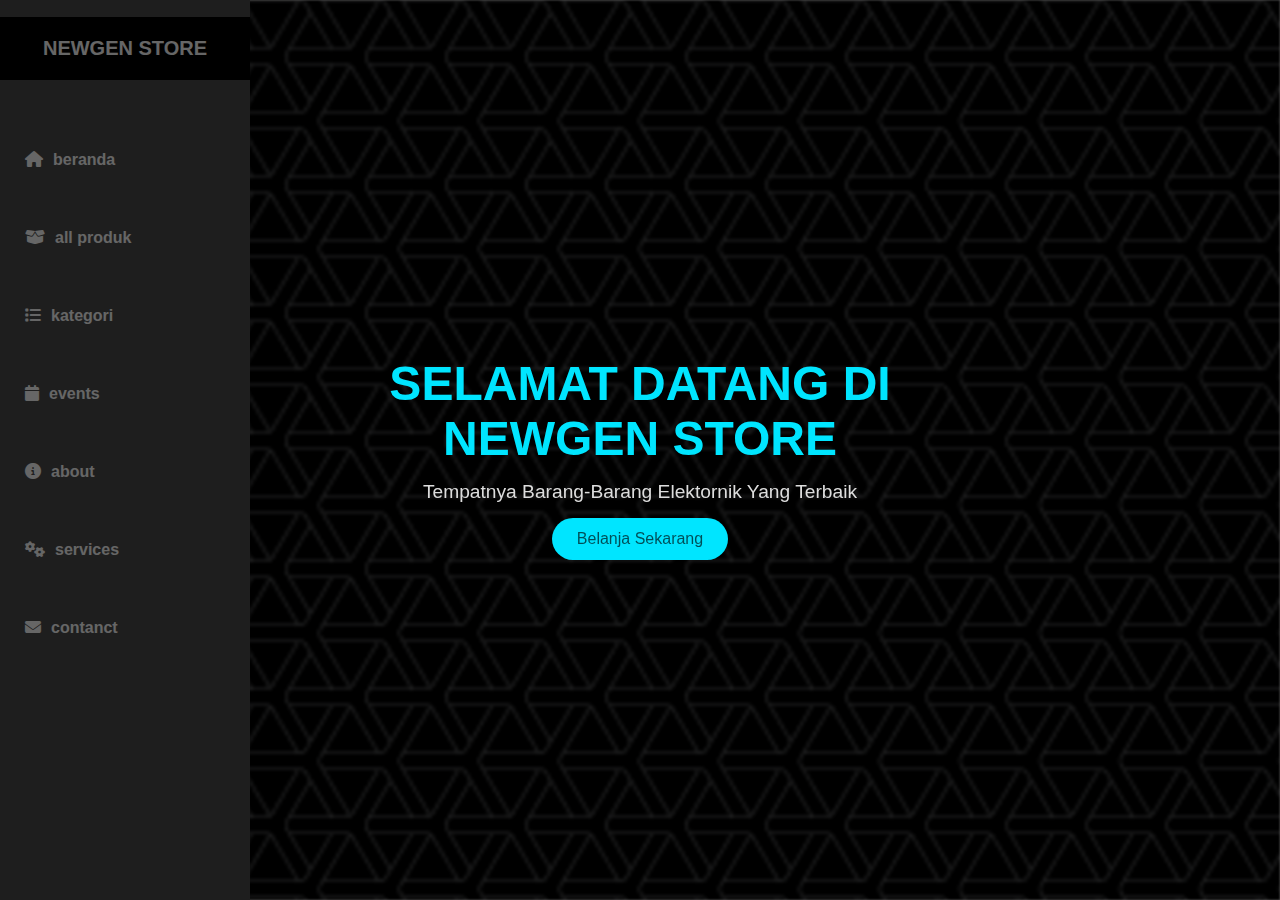
<file: Tugas-Rab10sep,buMirna/index.html>
<!DOCTYPE html>
<html lang="en">
  <head>
    <meta charset="UTF-8" />
    <meta name="viewport" content="width=device-width, initial-scale=1.0" />
    <title>NEWGEN STORE</title>
    <link rel="stylesheet" href="style.css" />
    <link
      rel="stylesheet"
      href="https://cdnjs.cloudflare.com/ajax/libs/font-awesome/6.4.0/css/all.min.css"
    />
  </head>
  <body>
    <nav class="sidebar-kiri">
      <h2 class="nama-toko">NEWGEN STORE</h2>
      <ul>
        <li>
          <a href="index.html"> <i class="fas fa-home"></i>beranda</a>
        </li>
        <li>
          <a href="all-produk.html">
            <i class="fas fa-box-open"></i>all produk</a
          >
        </li>
        <li>
          <a href="kategori.html"> <i class="fas fa-list"></i>kategori</a>
        </li>
        <li>
          <a href="events.html"> <i class="fas fa-calendar"></i>events</a>
        </li>
        <li>
          <a href="about.html"> <i class="fas fa-info-circle"></i>about</a>
        </li>
        <li>
          <a href="services.html"> <i class="fas fa-cogs"></i>services</a>
        </li>
        <li>
          <a href="contanct.html"> <i class="fas fa-envelope"></i>contanct</a>
        </li>
      </ul>
    </nav>
    <img src="webb-dark.png" class="background" />
    <div class="hero">
      <div class="hero-content">
        <h1>SELAMAT DATANG DI NEWGEN STORE</h1>
        <p>Tempatnya Barang-Barang Elektornik Yang Terbaik</p>
        <button onclick="window.location.href='all-produk.html'">
          Belanja Sekarang
        </button>
      </div>
    </div>
  </body>
</html>
</file>
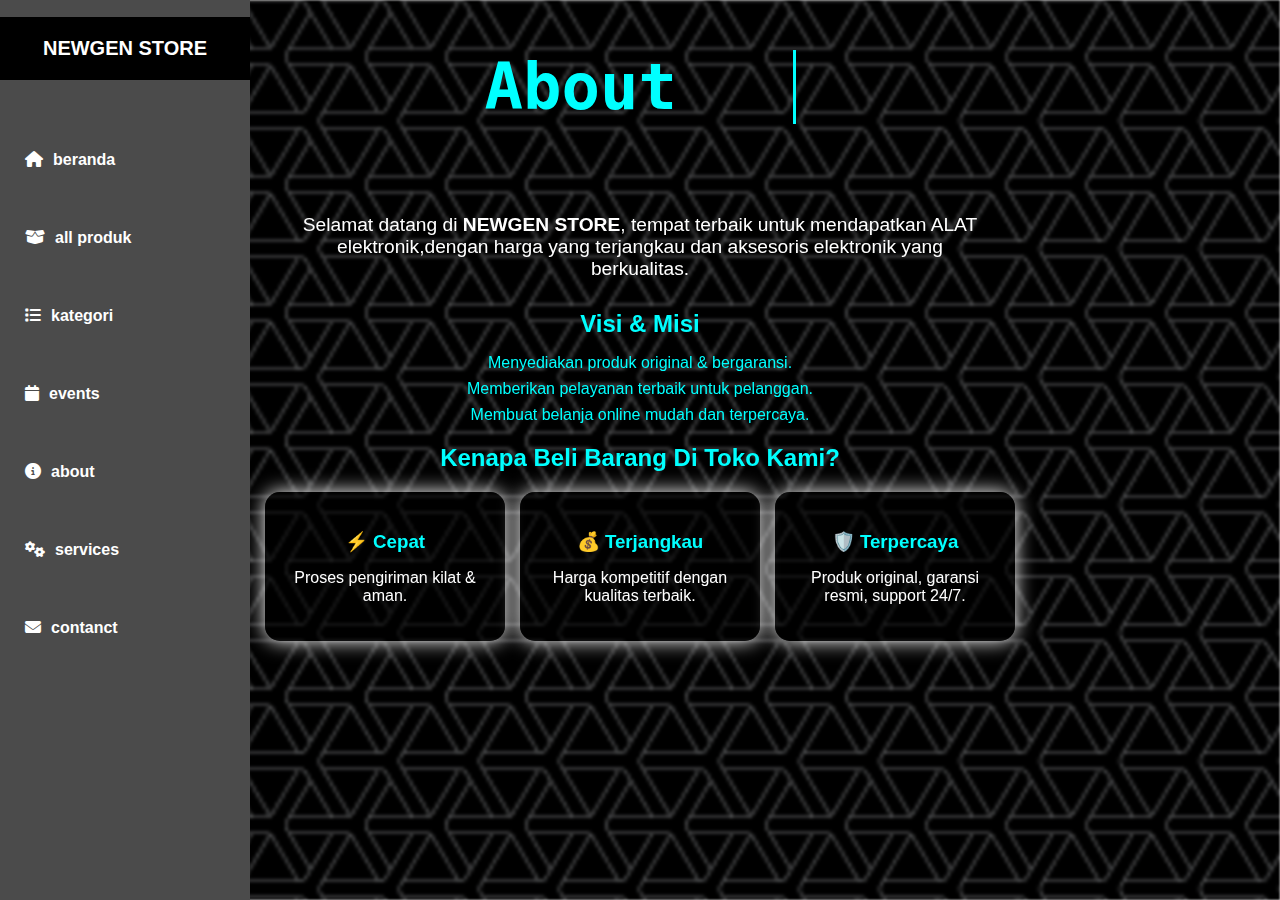
<file: Tugas-Rab10sep,buMirna/about.html>
<!-- @format -->

<!DOCTYPE html>
<html lang="en">
     <head>
          <meta charset="UTF-8" />
          <meta
               name="viewport"
               content="width=device-width, initial-scale=1.0" />
          <title>about-NEWGEN STORE</title>
          <link rel="stylesheet" href="style.css" />
          <link
               rel="stylesheet"
               href="https://cdnjs.cloudflare.com/ajax/libs/font-awesome/6.4.0/css/all.min.css" />
     </head>
     <body>
          <nav class="sidebar-kiri">
               <h2 class="nama-toko">NEWGEN STORE</h2>
               <ul>
                    <li>
                         <a href="index.html">
                              <i class="fas fa-home"></i>beranda</a
                         >
                    </li>
                    <li>
                         <a href="all-produk.html">
                              <i class="fas fa-box-open"></i>all produk</a
                         >
                    </li>
                    <li>
                         <a href="kategori.html">
                              <i class="fas fa-list"></i>kategori</a
                         >
                    </li>
                    <li>
                         <a href="events.html">
                              <i class="fas fa-calendar"></i>events</a
                         >
                    </li>
                    <li>
                         <a href="about.html">
                              <i class="fas fa-info-circle"></i>about</a
                         >
                    </li>
                    <li>
                         <a href="services.html">
                              <i class="fas fa-cogs"></i>services</a
                         >
                    </li>
                    <li>
                         <a href="contanct.html">
                              <i class="fas fa-envelope"></i>contanct</a
                         >
                    </li>
               </ul>
          </nav>
          <img src="webb-dark.png" class="background" />
          <h2 class="typing-effect" style="margin: 50px auto">About</h2>
          <section class="about">
               <p class="intro">
                    Selamat datang di <b>NEWGEN STORE</b>, tempat terbaik untuk
                    mendapatkan
                    <span
                         >ALAT elektronik,dengan harga yang terjangkau dan
                         aksesoris elektronik</span
                    >
                    yang berkualitas.
               </p>
               <div class="vision">
                    <h2>Visi & Misi</h2>
                    <ul>
                         <li>Menyediakan produk original & bergaransi.</li>
                         <li>Memberikan pelayanan terbaik untuk pelanggan.</li>
                         <li>Membuat belanja online mudah dan terpercaya.</li>
                    </ul>
               </div>
               <div class="strengths">
                    <h2>Kenapa Beli Barang Di Toko Kami?</h2>
                    <div class="strength-cards">
                         <div class="card">
                              <h3>⚡ Cepat</h3>
                              <p>Proses pengiriman kilat & aman.</p>
                         </div>
                         <div class="card">
                              <h3>💰 Terjangkau</h3>
                              <p>Harga kompetitif dengan kualitas terbaik.</p>
                         </div>
                         <div class="card">
                              <h3>🛡️ Terpercaya</h3>
                              <p>
                                   Produk original, garansi resmi, support 24/7.
                              </p>
                         </div>
                    </div>
               </div>
          </section>
     </body>
</html>
</file>
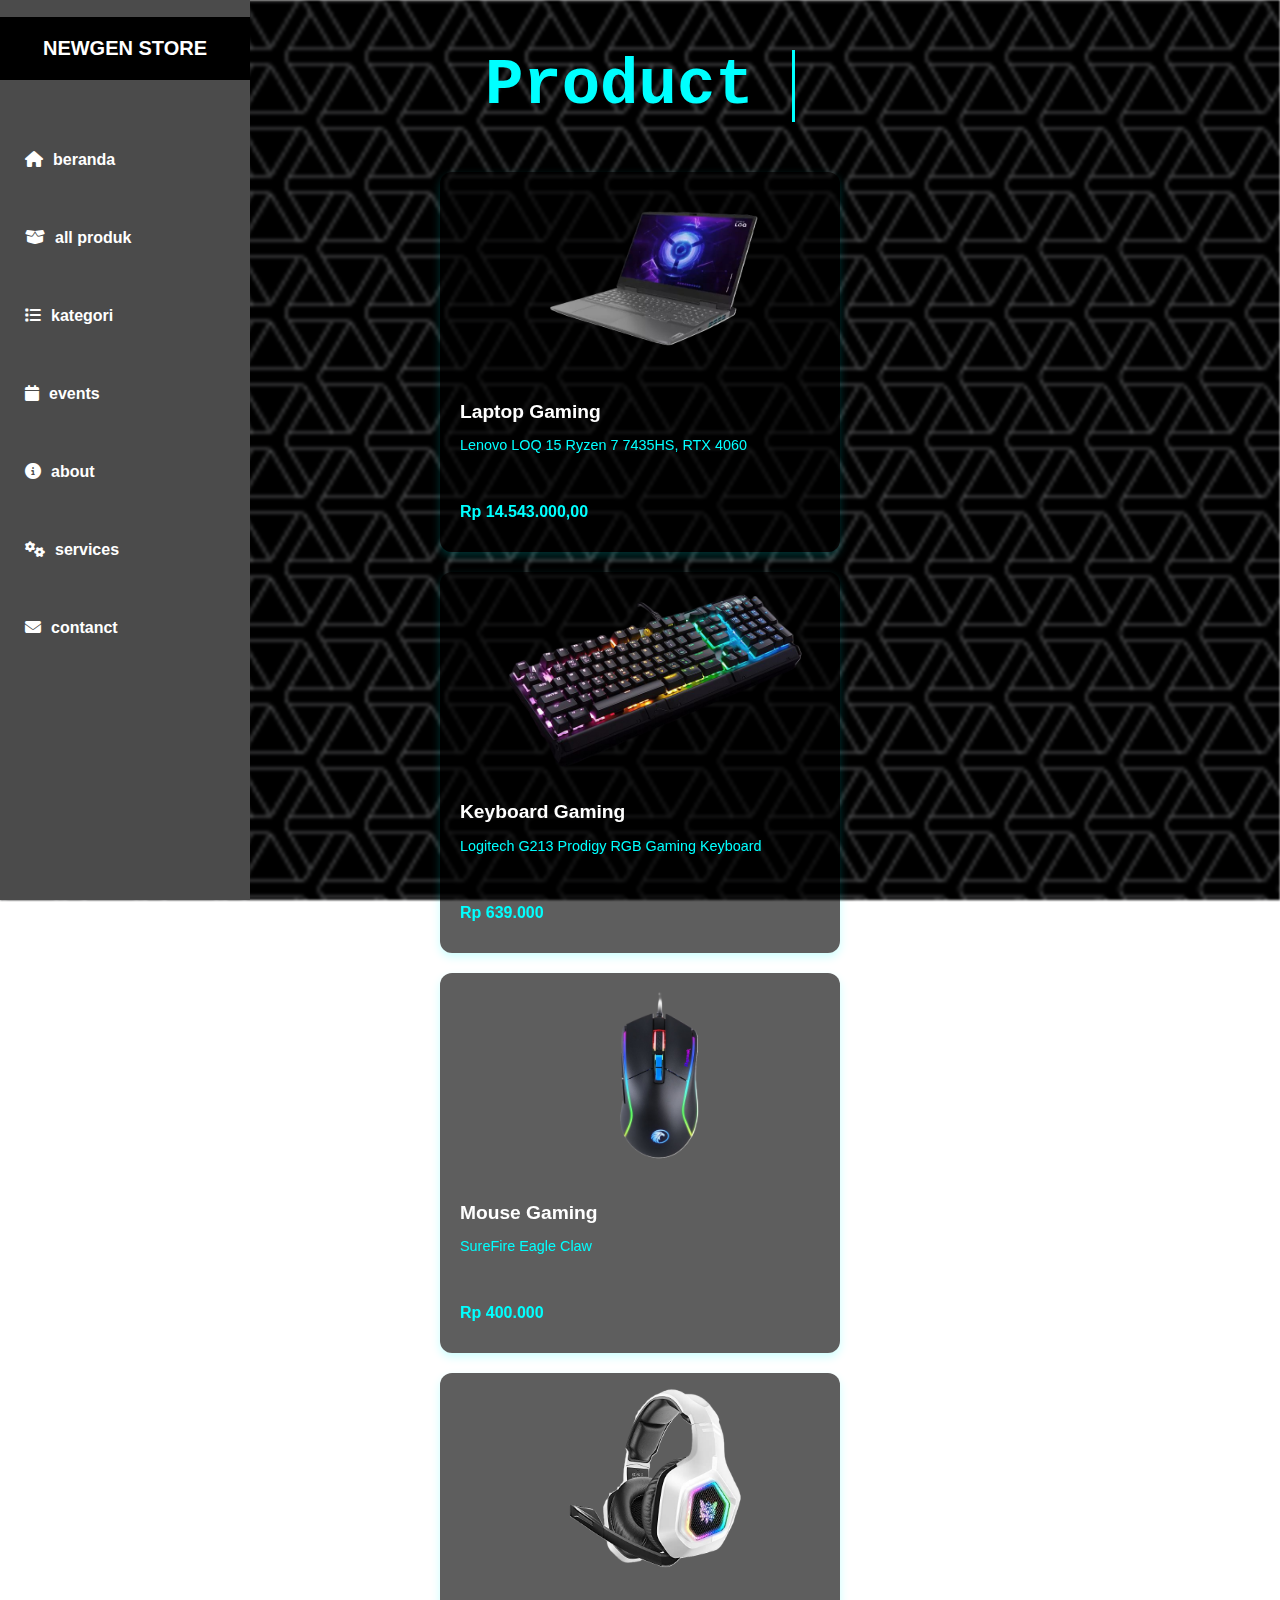
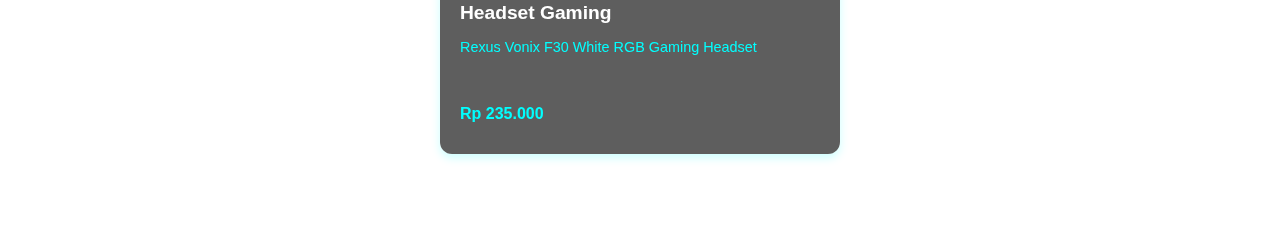
<file: Tugas-Rab10sep,buMirna/all-produk.html>
<!DOCTYPE html>
<html lang="en">
  <head>
    <meta charset="UTF-8" />
    <meta name="viewport" content="width=device-width, initial-scale=1.0" />
    <title>produk-NEWGEN STORE</title>
    <link rel="stylesheet" href="style.css" />
    <link
      rel="stylesheet"
      href="https://cdnjs.cloudflare.com/ajax/libs/font-awesome/6.4.0/css/all.min.css"
    />
  </head>
  <body>
    <nav class="sidebar-kiri">
        <h2 class="nama-toko">NEWGEN STORE</h2>
      <ul>
        <li>
          <a href="index.html"> <i class="fas fa-home"></i>beranda</a>
        </li>
        <li>
          <a href="all-produk.html">
          <i class="fas fa-box-open"></i>all produk</a
          >
        </li>
        <li>
          <a href="kategori.html"> <i class="fas fa-list"></i>kategori</a>
        </li>
        <li>
          <a href="events.html"> <i class="fas fa-calendar"></i>events</a>
        </li>
        <li>
          <a href="about.html"> <i class="fas fa-info-circle"></i>about</a>
        </li>
        <li>
          <a href="services.html"> <i class="fas fa-cogs"></i>services</a>
        </li>
        <li>
          <a href="contanct.html"> <i class="fas fa-envelope"></i>contanct</a>
        </li>
      </ul>
    </nav>
    <img src="webb-dark.png" class="background" />
    <h2 class="typing-effect" style="margin: 50px auto">Product</h2>
    <div class="product-grid">
      <div class="product-card">
        <img src="Lenovo LOQ  gaming laptop.png" alt="Laptop" />
        <div class="product-info">
          <h2 class="product-name">Laptop Gaming</h2>
          <p class="product-desc">Lenovo LOQ 15 Ryzen 7 7435HS, RTX 4060</p>
          <p class="product-price">Rp 14.543.000,00</p>
        </div>
      </div>
      <div class="product-card">
        <img src="Gaming Rgb Keyboard.png" alt="Keyboard" />
        <div class="product-info">
          <h2 class="product-name">Keyboard Gaming</h2>
          <p class="product-desc">Logitech G213 Prodigy RGB Gaming Keyboard</p>
          <p class="product-price">Rp 639.000</p>
        </div>
      </div>
      <div class="product-card">
        <img src="Gaming Mouse.png" alt="Mouse" />
        <div class="product-info">
          <h2 class="product-name">Mouse Gaming</h2>
          <p class="product-desc">SureFire Eagle Claw</p>
          <p class="product-price">Rp 400.000</p>
        </div>
      </div>
      <div class="product-card">
        <img src="Headset gaming.png" alt="Headset" />
        <div class="product-info">
          <h2 class="product-name">Headset Gaming</h2>
          <p class="product-desc">Rexus Vonix F30 White RGB Gaming Headset</p>
          <p class="product-price">Rp 235.000</p>
        </div>
      </div>
    </div>
  </body>
</html>
</file>
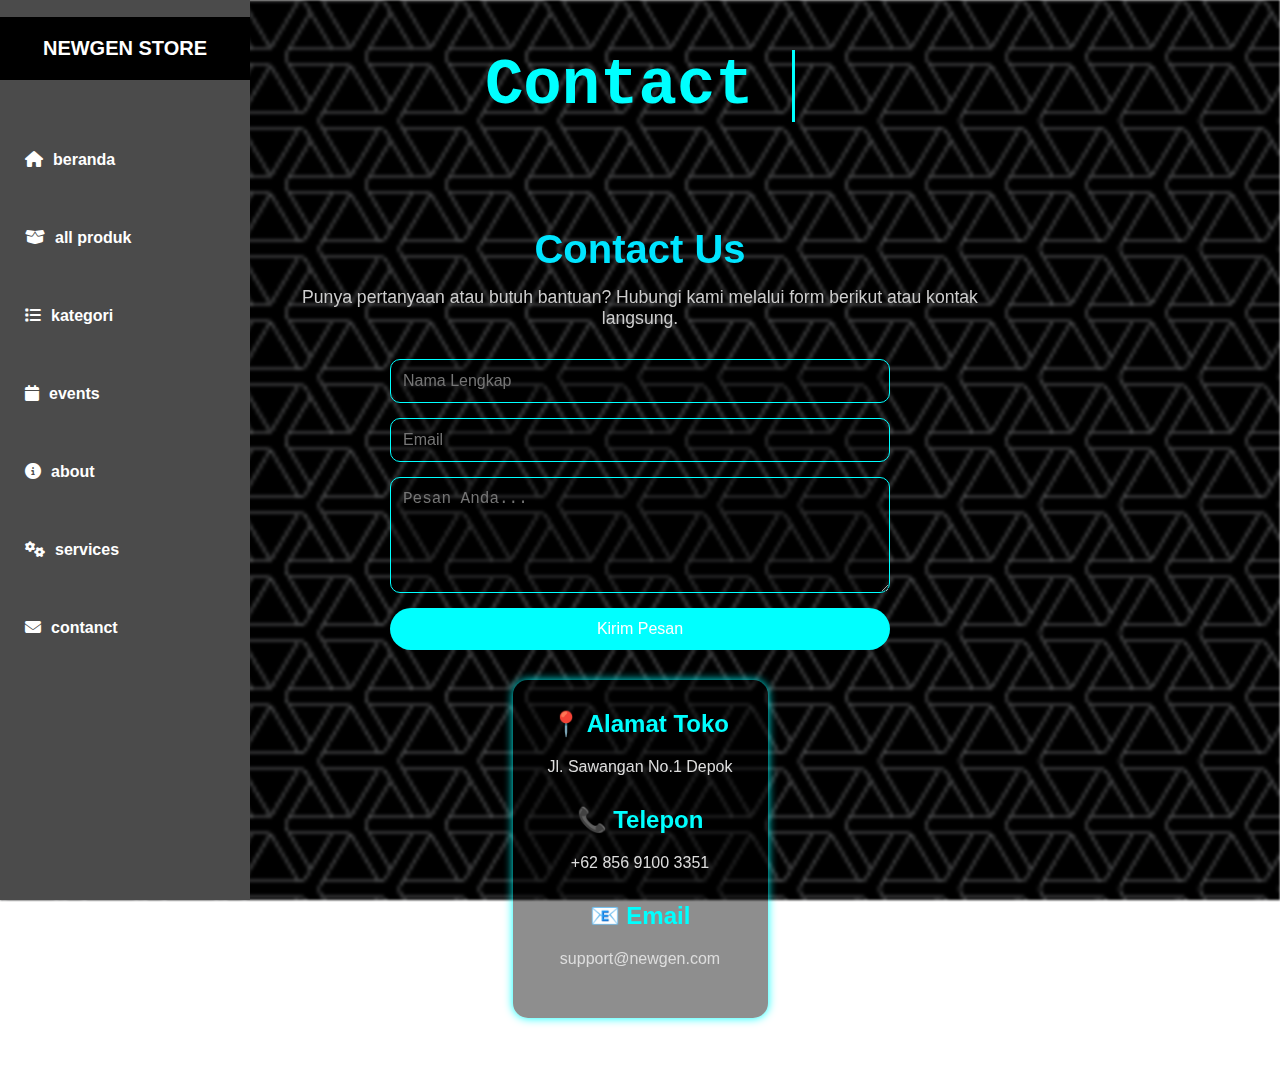
<file: Tugas-Rab10sep,buMirna/contanct.html>
<!DOCTYPE html>
<html lang="en">
  <head>
    <meta charset="UTF-8" />
    <meta name="viewport" content="width=device-width, initial-scale=1.0" />
    <title>contact-NEWGEN STORE</title>
    <link rel="stylesheet" href="style.css" />
    <link
      rel="stylesheet"
      href="https://cdnjs.cloudflare.com/ajax/libs/font-awesome/6.4.0/css/all.min.css"
    />
  </head>
  <body>
    <nav class="sidebar-kiri">
      <h2 class="nama-toko">NEWGEN STORE</h2>
      <ul>
        <li>
          <a href="index.html"> <i class="fas fa-home"></i>beranda</a>
        </li>
        <li>
          <a href="all-produk.html">
            <i class="fas fa-box-open"></i>all produk</a
          >
        </li>
        <li>
          <a href="kategori.html"> <i class="fas fa-list"></i>kategori</a>
        </li>
        <li>
          <a href="events.html"> <i class="fas fa-calendar"></i>events</a>
        </li>
        <li>
          <a href="about.html"> <i class="fas fa-info-circle"></i>about</a>
        </li>
        <li>
          <a href="services.html"> <i class="fas fa-cogs"></i>services</a>
        </li>
        <li>
          <a href="contanct.html"> <i class="fas fa-envelope"></i>contanct</a>
        </li>
      </ul>
    </nav>
    <img src="webb-dark.png" class="background" />
    <h2 class="typing-effect" style="margin: 50px auto">Contact</h2>
    <section class="contact">
      <h1>Contact Us</h1>
      <p class="intro">
        Punya pertanyaan atau butuh bantuan? Hubungi kami melalui form berikut
        atau kontak langsung.
      </p>
      <div class="contact-container">
        <form class="contact-form">
          <input type="text" placeholder="Nama Lengkap" required />
          <input type="email" placeholder="Email" required />
          <textarea placeholder="Pesan Anda..." rows="5" required></textarea>
          <button type="submit">Kirim Pesan</button>
        </form>
        <div class="contact-info">
          <h2>📍 Alamat Toko</h2>
          <p>Jl. Sawangan No.1 Depok</p>
          <h2>📞 Telepon</h2>
          <p>+62 856 9100 3351</p>
          <h2>📧 Email</h2>
          <p>support@newgen.com</p>
        </div>
      </div>
    </section>
  </body>
</html>
</file>
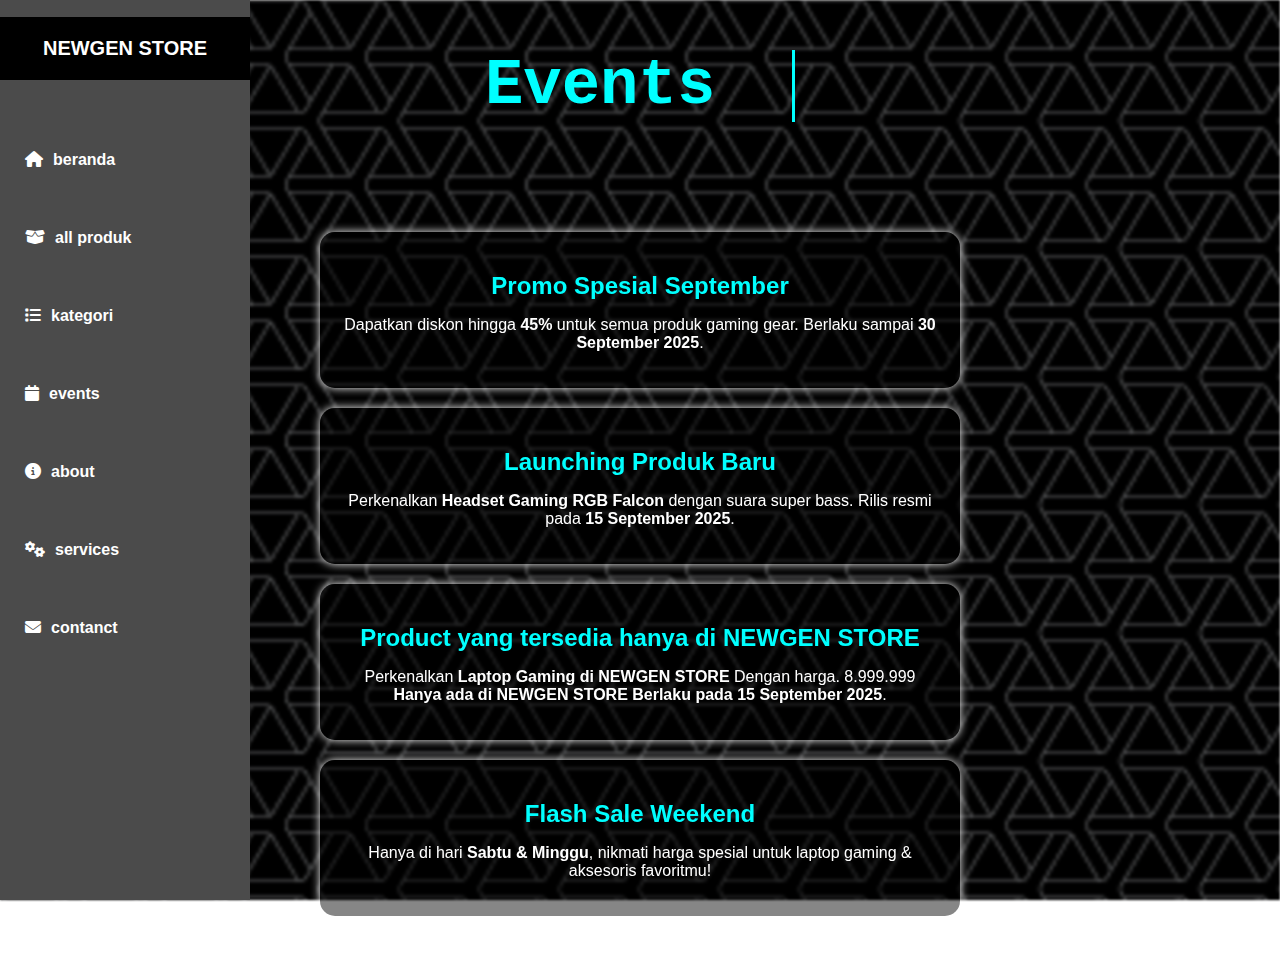
<file: Tugas-Rab10sep,buMirna/events.html>
<!DOCTYPE html>
<html lang="en">
  <head>
    <meta charset="UTF-8" />
    <meta name="viewport" content="width=device-width, initial-scale=1.0" />
    <title>events-NEWGEN STORE</title>
    <link rel="stylesheet" href="style.css" />
    <link
      rel="stylesheet"
      href="https://cdnjs.cloudflare.com/ajax/libs/font-awesome/6.4.0/css/all.min.css"
    />
  </head>
  <body>
    <nav class="sidebar-kiri">
      <h2 class="nama-toko">NEWGEN STORE</h2>
      <ul>
        <li>
          <a href="index.html"> <i class="fas fa-home"></i>beranda</a>
        </li>
        <li>
          <a href="all-produk.html">
            <i class="fas fa-box-open"></i>all produk</a
          >
        </li>
        <li>
          <a href="kategori.html"> <i class="fas fa-list"></i>kategori</a>
        </li>
        <li>
          <a href="events.html"> <i class="fas fa-calendar"></i>events</a>
        </li>
        <li>
          <a href="about.html"> <i class="fas fa-info-circle"></i>about</a>
        </li>
        <li>
          <a href="services.html"> <i class="fas fa-cogs"></i>services</a>
        </li>
        <li>
          <a href="contanct.html"> <i class="fas fa-envelope"></i>contanct</a>
        </li>
      </ul>
    </nav>
    <img src="webb-dark.png" class="background" />
    <h2 class="typing-effect" style="margin: 50px auto">Events</h2>
    <section class="events">
      <div class="event-card">
        <h2>Promo Spesial September</h2>
        <p>
          Dapatkan diskon hingga <b>45%</b> untuk semua produk gaming gear.
          Berlaku sampai <b>30 September 2025</b>.
        </p>
      </div>
      <div class="event-card">
        <h2>Launching Produk Baru</h2>
        <p>
          Perkenalkan <b>Headset Gaming RGB Falcon</b> dengan suara super bass.
          Rilis resmi pada <b>15 September 2025</b>.
        </p>
      </div>
      <div class="event-card">
        <h2>Product yang tersedia hanya di NEWGEN STORE</h2>
        <p>
          Perkenalkan <b>Laptop Gaming di NEWGEN STORE</b> Dengan harga.
          8.999.999<b>
            Hanya ada di NEWGEN STORE Berlaku pada 15 September 2025</b
          >.
        </p>
      </div>
      <div class="event-card">
        <h2>Flash Sale Weekend</h2>
        <p>
          Hanya di hari <b>Sabtu & Minggu</b>, nikmati harga spesial untuk
          laptop gaming & aksesoris favoritmu!
        </p>
      </div>
    </section>
  </body>
</html>
</file>
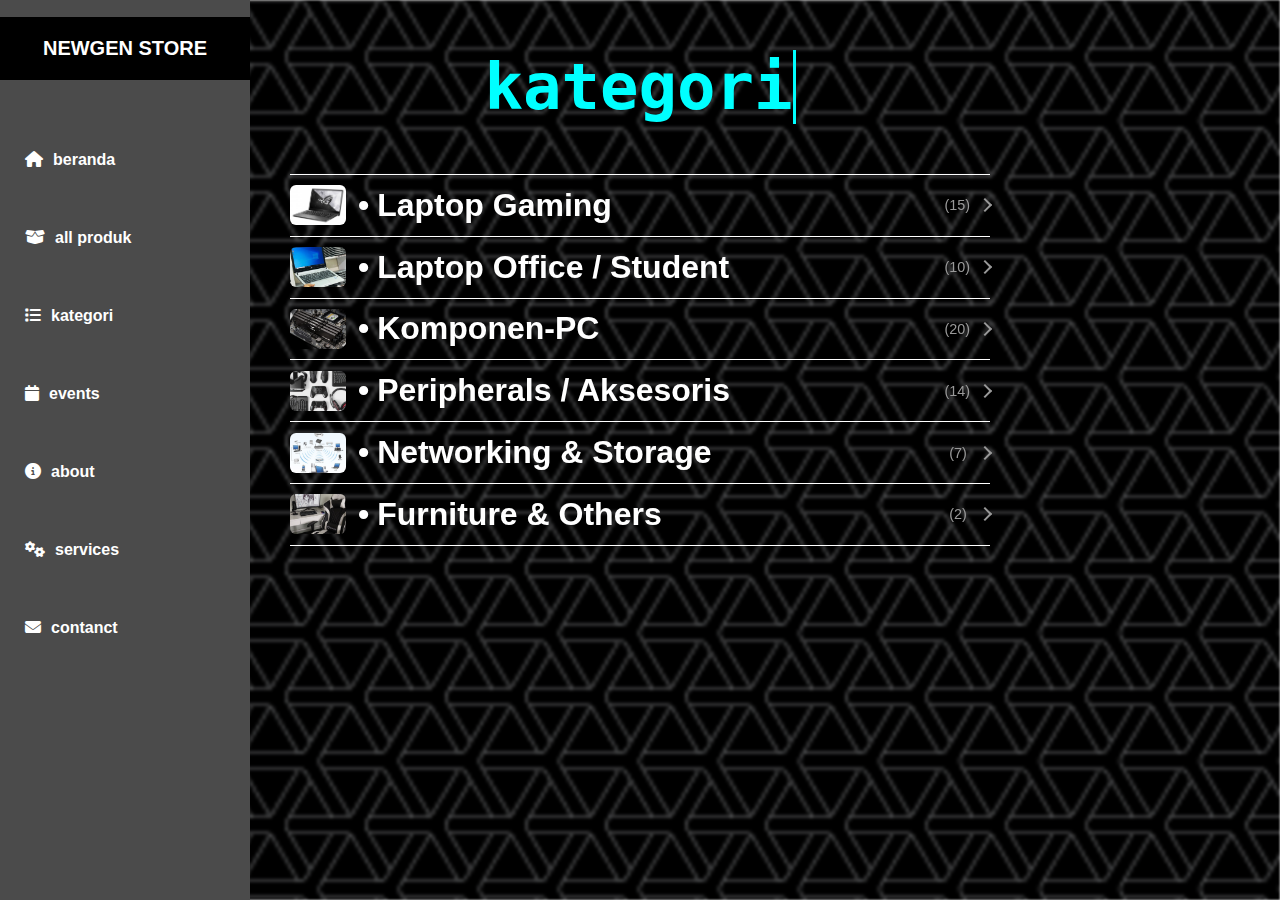
<file: Tugas-Rab10sep,buMirna/kategori.html>
<!DOCTYPE html>
<html lang="en">
<head>
    <meta charset="UTF-8">
    <meta name="viewport" content="width=device-width, initial-scale=1.0">
    <title>kategori-NEWGEN STORE</title>
    <link rel="stylesheet" href="style.css">
<link rel="stylesheet" href="https://cdnjs.cloudflare.com/ajax/libs/font-awesome/6.4.0/css/all.min.css"/>
</head>
<body>
    <nav class="sidebar-kiri">
        <h2 class="nama-toko">NEWGEN STORE</h2>
        <ul>
            <li>
                <a href="index.html"> <i class="fas fa-home"></i>beranda</a>
            </li>
            <li>
                <a href="all-produk.html"> <i class="fas fa-box-open"></i>all produk</a>
            </li>
            <li>
                <a href="kategori.html"> <i class="fas fa-list"></i>kategori</a>
            </li>
            <li>
                <a href="events.html"> <i class="fas fa-calendar"></i>events</a>
            </li>
            <li>
                <a href="about.html"> <i class="fas fa-info-circle"></i>about</a>
            </li>
            <li>
                <a href="services.html"> <i class="fas fa-cogs"></i>services</a>
            </li>
            <li>
                <a href="contanct.html"> <i class="fas fa-envelope"></i>contanct</a>
            </li>
        </ul>
    </nav>
    <img src="webb-dark.png" class="background"/>
    <h2 class="typing-effect" style="margin:
     50px auto;">kategori</h2>
  <ul class="category-list">
    <li tabindex="0" aria-label="Asus ROG 15 produk tersedia">
      <div class="thumb">
        <img src="Asus ROG.jpeg" alt="Asus ROG"/>
      </div>
      <div class="category-info">Laptop Gaming</div>
      <div class="count">(15)</div>   
      <i class="arrow" aria-hidden="true"></i>
    </li>
    <li tabindex="0" aria-label="laptop-pelajar 10 produk tersedia">
      <div class="thumb">
        <img src="laptop-pelajar.jpeg" alt="laptop-pelajar"/>
      </div>
      <div class="category-info">Laptop Office / Student</div>
      <div class="count">(10)</div>
      <i class="arrow" aria-hidden="true"></i>
    </li>
    <li tabindex="0" aria-label="Komponen-PC 20 produk tersedia">
      <div class="thumb">
        <img src="Komponen PC.jpeg" alt="Komponen PC"/>
      </div>
      <div class="category-info">Komponen-PC</div>
      <div class="count">(20)</div>
      <i class="arrow" aria-hidden="true"></i>
    </li>
    <li tabindex="0" aria-label="Peripherals / Aksesoris 14 produk tersedia">
      <div class="thumb">
        <img src="Peripherals -Aksesoris.jpeg" alt="Gambar Peripherals / Aksesoris"/>
      </div>
      <div class="category-info">Peripherals / Aksesoris</div>
      <div class="count">(14)</div>
      <i class="arrow" aria-hidden="true"></i>
    </li>
    <li tabindex="0" aria-label="Networking & Storage 7 produk tersedia">
      <div class="thumb">
        <img src="Networking & Storage.jpeg" alt="Gambar Networking & Storage"/>
      </div>
      <div class="category-info">Networking & Storage</div>
      <div class="count">(7)</div>
      <i class="arrow" aria-hidden="true"></i>
    </li>
    <li tabindex="0" aria-label="Furniture & Others 2 produk tersedia">
      <div class="thumb">
        <img src="Furniture & Others.jpeg" alt="Gambar Furniture & Others"/>
      </div>
      <div class="category-info">Furniture & Others</div>
      <div class="count">(2)</div>
      <i class="arrow" aria-hidden="true"></i>
    </li>
    </li>
  </ul>
</body>
</html>
</file>
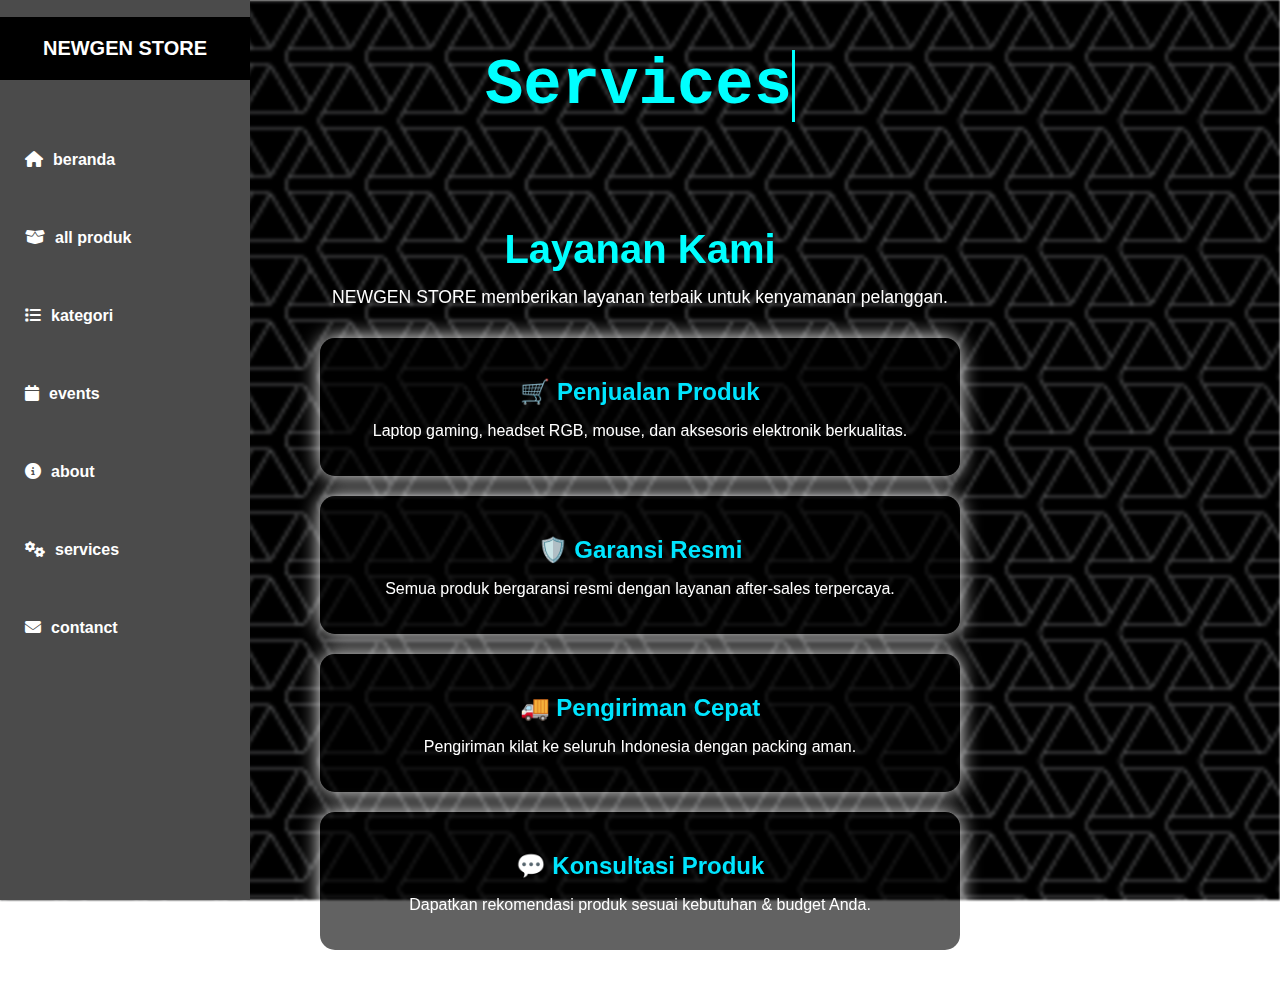
<file: Tugas-Rab10sep,buMirna/services.html>
<!DOCTYPE html>
<html lang="en">
  <head>
    <meta charset="UTF-8" />
    <meta name="viewport" content="width=device-width, initial-scale=1.0" />
    <title>service-NEWGEN STORE</title>
    <link rel="stylesheet" href="style.css" />
    <link
      rel="stylesheet"
      href="https://cdnjs.cloudflare.com/ajax/libs/font-awesome/6.4.0/css/all.min.css"
    />
  </head>
  <body>
    <nav class="sidebar-kiri">
      <h2 class="nama-toko">NEWGEN STORE</h2>
      <ul>
        <li>
          <a href="index.html"><i class="fas fa-home"></i>beranda</a>
        </li>
        <li>
          <a href="all-produk.html">
            <i class="fas fa-box-open"></i>all produk</a
          >
        </li>
        <li>
          <a href="kategori.html"><i class="fas fa-list"></i>kategori</a>
        </li>
        <li>
          <a href="events.html"><i class="fas fa-calendar"></i>events</a>
        </li>
        <li>
          <a href="about.html"><i class="fas fa-info-circle"></i>about</a>
        </li>
        <li>
          <a href="services.html"><i class="fas fa-cogs"></i>services</a>
        </li>
        <li>
          <a href="contanct.html"><i class="fas fa-envelope"></i>contanct</a>
        </li>
      </ul>
    </nav>
    <img src="webb-dark.png" class="background" />
    <h2 class="typing-effect" style="margin: 50px auto">Services</h2>
    <section class="services">
      <h1>Layanan Kami</h1>
      <p class="intro">
        NEWGEN STORE memberikan layanan terbaik untuk kenyamanan pelanggan.
      </p>
      <div class="service-list">
        <div class="card">
          <h2>🛒 Penjualan Produk</h2>
          <p>
            Laptop gaming, headset RGB, mouse, dan aksesoris elektronik
            berkualitas.
          </p>
        </div>
        <div class="card">
          <h2>🛡️ Garansi Resmi</h2>
          <p>
            Semua produk bergaransi resmi dengan layanan after-sales terpercaya.
          </p>
        </div>
        <div class="card">
          <h2>🚚 Pengiriman Cepat</h2>
          <p>Pengiriman kilat ke seluruh Indonesia dengan packing aman.</p>
        </div>
        <div class="card">
          <h2>💬 Konsultasi Produk</h2>
          <p>Dapatkan rekomendasi produk sesuai kebutuhan & budget Anda.</p>
        </div>
      </div>
    </section>
  </body>
</html>
</file>
<file: Tugas-Rab10sep,buMirna/style.css>
body {
  font-family: Arial, sans-serif;
  margin: 0;
  padding: 0;
  background-color: white;
  color: white;
}

.sidebar-kiri {
  width: 250px;
  height: 100vh;
  position: fixed;
  top: 0;
  left: 0;
  background-color: #4b4b4b;
}

.sidebar-kiri .nama-toko {
  background-color: rgb(0, 0, 0);
  color: white;
  text-align: center;
  font-weight: bold;
  padding: 20px 0;
  font-size: 20px;
}

.sidebar-kiri ul {
  list-style: none;
  padding: 10px;
  margin: 0;
}

.sidebar-kiri i {
  margin-right: 10px;
}

.sidebar-kiri ul li {
  margin: 30px 0;
}

.sidebar-kiri ul li a {
  color: white;
  text-decoration: none;
  font-weight: bold;
  padding: 15px;
  display: block;
  width: 85%;
  transition: all 0.3s ease;
  border-radius: 8px;
}

.sidebar-kiri ul li a:hover {
  background-color: cyan;
  font-size: 18px;
  border-radius: 10px;
  transition: 0.3s;

}

.background {
  position: fixed;
  top: 0;
  left: 0;
  z-index: -1;
  opacity: 0, 7;
  filter: blur(1px);
  object-fit: cover;
  width: 100%;
  height: 100%;
}

.nav-atas {
  position: fixed;
  top: 0;
  left: 250px;
  right: 0;
  height: 60px;
  background-color: white;
  display: flex;
  align-items: center;
  justify-content: space-between;
  padding: 0 20px;
  box-shadow: 0 2px 4px rgb (0, 0, 0, 0.1);
  z-index: 99;
}

.nav-atas .icon-nav i {
  display: flex;
  align-items: center;
  gap: 20px;
  font-size: 30px;
}

h1 {
  margin: 15px;
  text-align: center;
}

.hero {
  height: 100vh;
  display: flex;
  flex-direction: column;
  justify-content: center;
  align-items: center;
  text-align: center;
  background: no-repeat center center/cover;
  position: relative;
}

.hero::after {
  content: "";
  position: absolute;
  top: 0;
  left: 0;
  width: 100%;
  height: 100%;
  background: rgba(0, 0, 0, 0.6);
}

.hero-content {
  position: relative;
  z-index: 1;
  max-width: 700px;
  padding: 20px;
}

.hero h1 {
  font-size: 3rem;
  color: #00e5ff;
  animation: fadeInDown 1.5s ease;
}

.hero p {
  font-size: 1.2rem;
  margin: 15px 0;
  color: #ddd;
  animation: fadeInUp 2s ease;
}

.hero button {
  padding: 12px 25px;
  font-size: 1rem;
  border: none;
  border-radius: 30px;
  background: #00e5ff;
  color: rgba(0, 0, 0, 0.658);
  cursor: pointer;
  transition: 0.3s;
  animation: fadeInUp 2.5s ease;
}

.hero button:hover {
  background: #00bcd4;
  transform: scale(1.05);
}

@keyframes fadeInDown {
  from {
    opacity: 0;
    transform: translateY(-50px);
  }
  to {
    opacity: 1;
    transform: translateY(0);
  }
}
@keyframes fadeInUp {
  from {
    opacity: 0;
    transform: translateY(50px);
  }
  to {
    opacity: 1;
    transform: translateY(0);
  }
}

.typing-effect {
  width: 8ch;
  color: rgb(0, 255, 255);
  font-size: 4rem;
  font-weight: bold;
  overflow: hidden;
  white-space: nowrap;
  border-right: 3px solid;
  font-family: monospace;
  animation: typing 0.8s steps(15), blink 0.5s step-end infinite;
}

@keyframes typing {
  from {
    width: 0;
  }
}

@keyframes blink {
  50% {
    border-color: transparent;
  }
}

.product-grid {
  display: block;
  grid-template-columns: repeat(auto-fit, minmax(220px, 1fr));
  gap: 40px;
  padding: 0 40px 40px;
  width: 400px;
  margin: 20px auto;
}

.product-card {
  background: rgba(0, 0, 0, 0.63);
  border-radius: 12px;
  box-shadow: 0 4px 10px rgba(0, 255, 255, 0.2);
  overflow: hidden;
  transition: transform 0.3s ease, box-shadow 0.3s ease;
  cursor: pointer;
  margin-bottom: 20px;
}

.product-card:hover {
  transform: translateY(-10px);
  box-shadow: 0 8px 20px rgba(0, 255, 255, 0.6);
}

.product-card img {
  width: 100%;
  height: 180px;
  object-fit: contain;
  background: rgba(0, 0, 0, 0);
  padding: 15px;
}

.product-info {
  padding: 15px 20px;
}

.product-name {
  font-size: 1.2rem;
  font-weight: 600;
  margin: 0 0 8px;
}

.product-desc {
  font-size: 0.9rem;
  color: cyan;
  margin-bottom: 50px;
}

.product-price {
  font-size: 1rem;
  font-weight: bold;
  color: cyan;
}

ul.category-list {
  list-style: none;
  padding: 0;
  margin: 0;
  border-top: 1px solid white;
  border-bottom: 1px solid white;
  margin: 0 auto;
  max-width: 700px;
}

ul.category-list li {
  display: flex;
  align-items: center;
  padding: 0.65rem 0;
  border-bottom: 1px solid white;
  cursor: pointer;
  transition: background 0.15s ease-in-out;
}

ul.category-list li:last-child {
  border-bottom: none;
}

ul.category-list li:hover {
  background: rgba(0, 255, 255, 0.805);
}

.thumb {
  flex-shrink: 0;
  width: 56px;
  height: 40px;
  background: white;
  border-radius: 6px;
  overflow: hidden;
  margin-right: 12px;
}

.thumb img {
  width: 100%;
  height: 100%;
  object-fit: cover;
  display: block;
}

.category-info {
  flex-grow: 1;
  font-size: 2rem;
  color: wi;
  font-weight: 600;
  display: flex;
  align-items: center;
}

.category-info::before {
  content: "•";
  color: white;
  margin-right: 8px;
  font-weight: 700;
}

.count {
  color: #999;
  font-size: 0.9rem;
  margin-left: 6px;
  min-width: 24px;
  text-align: center;
}

.arrow {
  margin-left: 10px;
  flex-shrink: 0;
  border: solid #999;
  border-width: 0 2px 2px 0;
  display: inline-block;
  padding: 4px;
  transform: rotate(-45deg);
  -webkit-transform: rotate(-45deg);
}

@media (max-width: 520px) {
  .container {
    max-width: 100%;
    padding: 0 0.75rem;
  }
}

.events {
  padding: 40px;
  text-align: center;
}

.event-card {
  background: rgba(0, 0, 0, 0.473);
  margin: 20px auto;
  padding: 20px;
  max-width: 600px;
  border-radius: 15px;
  box-shadow: 0 0 10px cyan;
  transition: 0.3s;
  box-shadow: 0 0 10px white;
}


.event-card:hover {
  transform: scale(1.03);
  box-shadow: 0 0 20px cyan;
}

.event-card h2 {
  color: cyan;
  margin-bottom: 10px;
}

.event-card p {
  color: white;
  font-size: 1rem;
}

.about {
  padding: 40px;
  text-align: center;
}

.about h1 {
  color: cyan;
  font-size: 2.5rem;
  margin-bottom: 20px;
}

.about .intro {
  color: white;
  font-size: 1.2rem;
  max-width: 700px;
  margin: 0 auto 30px;
}

.about .vision h2,
.about .strengths h2 {
  color: cyan;
  margin-bottom: 15px;
}

.about ul {
  list-style: none;
  padding: 0;
  color: cyan;
}

.about ul li {
  margin: 8px 0;
}

.strength-cards {
  display: flex;
  flex-wrap: wrap;
  justify-content: center;
  gap: 15px;
  margin-top: 20px;
}

.strength-cards .card {
  background: rgba(0, 0, 0, 0.603);
  border-radius: 15px;
  padding: 20px;
  width: 200px;
  color: white;
  box-shadow: 0 0 10px cyan;
  transition: 0.3s;
  box-shadow: 0 0 20px white;
}

.strength-cards .card:hover {
  transform: scale(1.05);
  box-shadow: 0 0 20px cyan;
}

.strength-cards .card h3 {
  color: cyan;
  margin-bottom: 10px;
}

.services {
  padding: 40px;
  text-align: center;
}

.services h1 {
  color: cyan;
  font-size: 2.5rem;
  margin-bottom: 15px;
}

.services .intro {
  color: white;
  font-size: 1.1rem;
  max-width: 700px;
  margin: 0 auto 30px;
}

.service-list {
  display: flex;
  flex-direction: column;
  align-items: center;
  gap: 20px;
}

.service-list .card {
  background: rgba(0, 0, 0, 0.616);
  border-radius: 15px;
  padding: 20px;
  width: 80%;
  max-width: 600px;
  color: white;
  box-shadow: 0 0 10px cyan;
  transition: 0.3s;
  box-shadow: 0 0 20px white;
}

.service-list .card:hover {
  transform: scale(1.02);
  box-shadow: 0 0 20px rgba(0, 229, 255, 0.6);
}

.service-list .card h2 {
  color: #00e5ff;
  margin-bottom: 10px;
}

.contact {
  padding: 40px;
  text-align: center;
}

.contact h1 {
  color: #00e5ff;
  font-size: 2.5rem;
  margin-bottom: 15px;
}

.contact .intro {
  color: #ccc;
  font-size: 1.1rem;
  max-width: 700px;
  margin: 0 auto 30px;
}

.contact-container {
  display: flex;
  flex-direction: column;
  align-items: center;
  gap: 30px;
}

.contact-form {
  display: flex;
  flex-direction: column;
  gap: 15px;
  width: 80%;
  max-width: 500px;
}

.contact-form input,
.contact-form textarea {
  background: rgba(0, 0, 0, 0.274);
  border: 1px solid cyan;
  border-radius: 10px;
  padding: 12px;
  color: white;
  font-size: 1rem;
  outline: none;
  transition: 0.3s;
}

.contact-form input:focus,
.contact-form textarea:focus {
  box-shadow: 0 0 10px cyan;
}

.contact-form button {
  background: cyan;
  color: white;
  padding: 12px;
  border: none;
  border-radius: 30px;
  font-size: 1rem;
  cursor: pointer;
  transition: 0.3s;
}

.contact-form button:hover {
  background: black;
  transform: scale(1.05);
}

.contact-info {
  background: rgba(0, 0, 0, 0.445);
  padding: 20px;
  border-radius: 15px;
  max-width: 500px;
  color: #ddd;
  box-shadow: 0 0 10px cyan;
}

.contact-info h2 {
  color: cyan;
  margin: 10px 0 5px;
}

.contact-info p {
  margin: 0 0 15px;
  padding: 15px;
  border-radius: 10px;
  transition: 0.3s ease-in-out;
  cursor: pointer;
}

.contact-info p:hover {
  background: rgba(0, 255, 255, 0.774); 
  transform: translateY(-5px) scale(1.05); 
  box-shadow: 0 0 15px white;
}

/* biar teks judul ikut berubah */
.contact-info p:hover .title {
  color: cyan;
}
</file>
